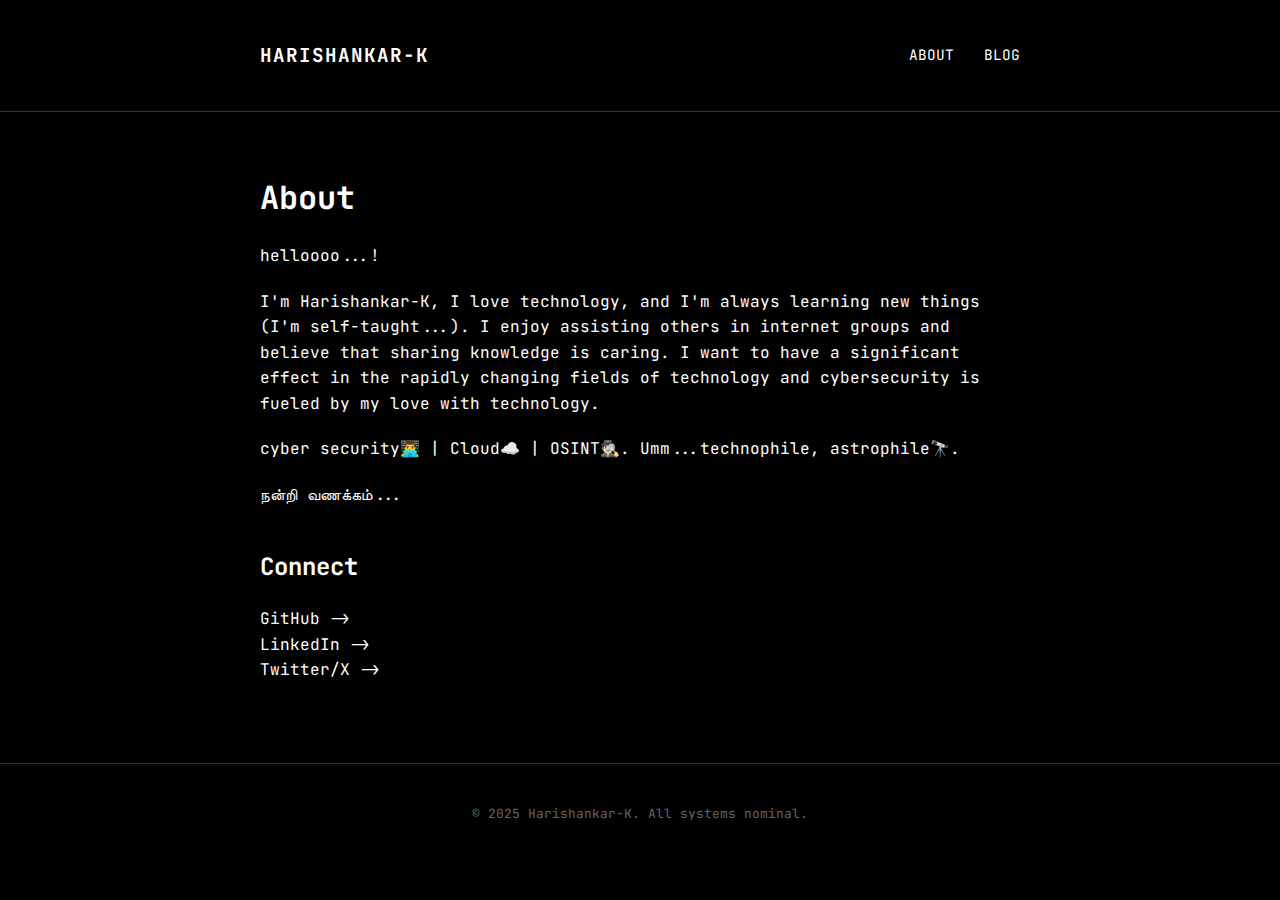
<file: about.html>
<!DOCTYPE html>
<html lang="en">

<head>
    <meta charset="UTF-8">
    <meta name="viewport" content="width=device-width, initial-scale=1.0">
    <title>About - Harishankar-K</title>
    <link rel="stylesheet" href="style.css">
    <link rel="preconnect" href="https://fonts.googleapis.com">
    <link rel="preconnect" href="https://fonts.gstatic.com" crossorigin>
    <link href="https://fonts.googleapis.com/css2?family=JetBrains+Mono:wght@400;700&display=swap" rel="stylesheet">
</head>

<body>
    <header>
        <div class="container header-content">
            <div class="logo">
                <a href="index.html">Harishankar-K</a>
            </div>
            <nav>
                <a href="about.html">About</a>
                <a href="index.html">Blog</a>
            </nav>
        </div>
    </header>

    <main class="container">
        <h1>About</h1>
        <div class="post-content">
            <p>helloooo...!</p>
            <p>I'm Harishankar-K, I love technology, and I'm always learning new things (I'm self-taught...). I enjoy assisting others in internet groups and believe that sharing knowledge is caring. I want to have a significant effect in the rapidly changing fields of technology and cybersecurity is fueled by my love with technology.
            </p>
            <p> cyber security👨‍💻 | Cloud☁️ | OSINT🕵🏻. Umm...technophile, astrophile🔭.</p>

            <p>நன்றி வணக்கம்...</p>

            <h2>Connect</h2>
            <ul style="list-style: none; padding: 0;">
                <li><a href="https://github.com/harish0x" target="_blank">GitHub -></a></li>
                <li><a href="https://www.linkedin.com/in/harishankark2/" target="_blank">LinkedIn -></a></li>
                <li><a href="https://x.com/seyon0x" target="_blank">Twitter/X -></a></li>
            </ul>
        </div>
    </main>

    <footer>
        <div class="container">
            <p>&copy; 2025 Harishankar-K. All systems nominal.</p>
        </div>
    </footer>
</body>

</html>
</file>
<file: style.css>
:root {
    --bg-color: #000000;
    --text-color: #ffffff;
    --accent-color: #333333;
    --font-main: 'JetBrains Mono', monospace;
}

* {
    box-sizing: border-box;
    margin: 0;
    padding: 0;
}

body {
    background-color: var(--bg-color);
    color: var(--text-color);
    font-family: var(--font-main);
    line-height: 1.6;
    font-size: 16px;
}

a {
    color: var(--text-color);
    text-decoration: none;
    border-bottom: 1px solid transparent;
    transition: border-bottom 0.2s ease;
}

a:hover {
    border-bottom: 1px solid var(--text-color);
}

.container {
    max-width: 800px;
    margin: 0 auto;
    padding: 0 20px;
}

/* Header */
header {
    padding: 40px 0;
    border-bottom: 1px solid var(--accent-color);
    margin-bottom: 60px;
}

.header-content {
    display: flex;
    justify-content: space-between;
    align-items: center;
}

.logo a {
    font-weight: 700;
    font-size: 1.2rem;
    text-transform: uppercase;
    letter-spacing: 1px;
    border: none;
}

nav {
    display: flex;
    gap: 30px;
}

nav a {
    text-transform: uppercase;
    font-size: 0.9rem;
}

/* Blog List */
#blog-list {
    display: flex;
    flex-direction: column;
    gap: 40px;
}

.blog-item {
    border-bottom: 1px solid var(--accent-color);
    padding-bottom: 40px;
}

.blog-item:last-child {
    border-bottom: none;
}

.blog-date {
    font-size: 0.8rem;
    color: #888;
    margin-bottom: 10px;
    display: block;
}

.blog-title {
    font-size: 1.5rem;
    margin-bottom: 15px;
    font-weight: 700;
}

.blog-summary {
    margin-bottom: 20px;
    color: #ccc;
}

.read-more {
    font-size: 0.9rem;
    text-decoration: underline;
}

/* Post Content */
.post-content {
    margin-top: 20px;
}

.post-content h1,
.post-content h2,
.post-content h3 {
    margin-top: 40px;
    margin-bottom: 20px;
}

.post-content p {
    margin-bottom: 20px;
}

.post-content code {
    background-color: var(--accent-color);
    padding: 2px 5px;
    border-radius: 3px;
}

.post-content pre {
    background-color: var(--accent-color);
    padding: 20px;
    overflow-x: auto;
    margin-bottom: 20px;
}

.post-content img {
    width: 100%;
    height: 400px;
    /* Fixed height for uniformity */
    object-fit: cover;
    /* Crop image to fit without distortion */
    margin: 20px 0;
    border: 1px solid var(--accent-color);
    border-radius: 4px;
    /* Slight rounding for neatness */
    display: block;
}

/* Footer */
footer {
    margin-top: 80px;
    padding: 40px 0;
    border-top: 1px solid var(--accent-color);
    text-align: center;
    font-size: 0.8rem;
    color: #666;
}

/* Responsive */
@media (max-width: 600px) {
    .header-content {
        flex-direction: row;
        /* Keep row but maybe adjust size */
    }

    .blog-title {
        font-size: 1.2rem;
    }
}
</file>
